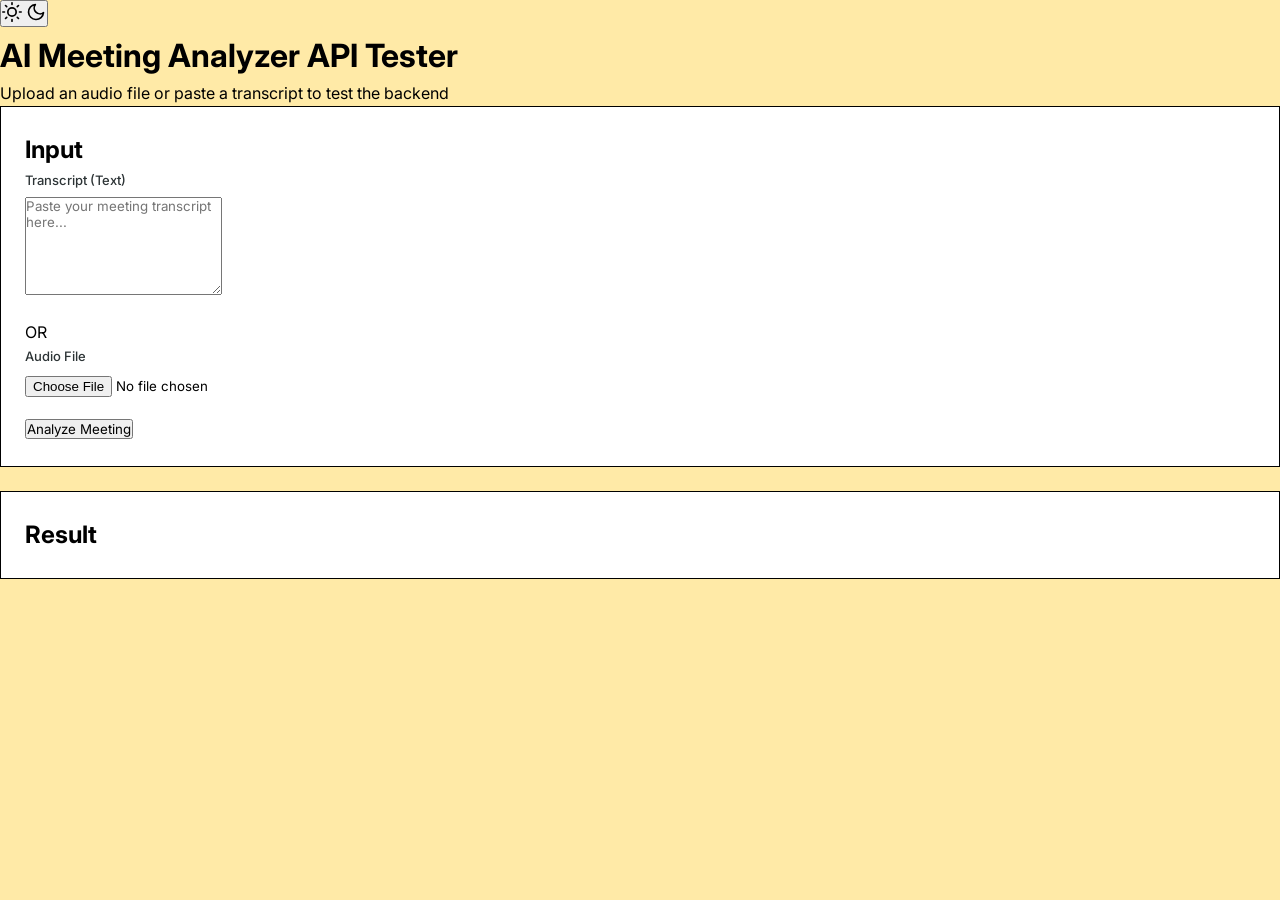
<file: frontend/index.html>
<!DOCTYPE html>
<html lang="en">
<head>
    <meta charset="UTF-8">
    <meta name="viewport" content="width=device-width, initial-scale=1.0">
    <title>Backend Tester - AI Meeting Analyzer</title>
    <link rel="stylesheet" href="style.css">
    <link href="https://fonts.googleapis.com/css2?family=Inter:wght@300;400;600;700&display=swap" rel="stylesheet">
</head>
<body>
    <div class="container">
        <button id="theme-toggle" class="theme-toggle-btn" aria-label="Toggle theme">
            <svg id="theme-toggle-light-icon" xmlns="http://www.w3.org/2000/svg" width="20" height="20" viewBox="0 0 24 24" fill="none" stroke="currentColor" stroke-width="2" stroke-linecap="round" stroke-linejoin="round"><circle cx="12" cy="12" r="5"></circle><line x1="12" y1="1" x2="12" y2="3"></line><line x1="12" y1="21" x2="12" y2="23"></line><line x1="4.22" y1="4.22" x2="5.64" y2="5.64"></line><line x1="18.36" y1="18.36" x2="19.78" y2="19.78"></line><line x1="1" y1="12" x2="3" y2="12"></line><line x1="21" y1="12" x2="23" y2="12"></line><line x1="4.22" y1="19.78" x2="5.64" y2="18.36"></line><line x1="18.36" y1="5.64" x2="19.78" y2="4.22"></line></svg>
            <svg id="theme-toggle-dark-icon" xmlns="http://www.w3.org/2000/svg" width="20" height="20" viewBox="0 0 24 24" fill="none" stroke="currentColor" stroke-width="2" stroke-linecap="round" stroke-linejoin="round"><path d="M21 12.79A9 9 0 1 1 11.21 3 7 7 0 0 0 21 12.79z"></path></svg>
        </button>
        <header>
            <h1>AI Meeting Analyzer API Tester</h1>
            <p>Upload an audio file or paste a transcript to test the backend</p>
        </header>
        
        <main>
            <div class="card input-section">
                <h2>Input</h2>
                <form id="analyze-form">
                    <div class="form-group">
                        <label for="transcript">Transcript (Text)</label>
                        <textarea id="transcript" name="transcript" rows="6" placeholder="Paste your meeting transcript here..."></textarea>
                    </div>
                    
                    <div class="divider"><span>OR</span></div>
                    
                    <div class="form-group">
                        <label for="audio">Audio File</label>
                        <input type="file" id="audio" name="audio" accept="audio/*">
                    </div>
                    
                    <button type="submit" class="btn-submit" id="submit-btn">
                        <span class="btn-text">Analyze Meeting</span>
                        <div class="loader" id="loader" style="display: none;"></div>
                    </button>
                </form>
            </div>

            <div class="card output-section" id="output-section">
                <h2>Result</h2>
                <div id="error-message" class="error-msg"></div>
                <div id="result-content" class="result-content hidden">
                    <div class="result-header">
                        <h3 id="res-title"></h3>
                        <span id="res-type" class="badge"></span>
                    </div>
                    
                    <div class="meta-info">
                        <div class="meta-item"><strong>Date:</strong> <span id="res-date"></span></div>
                        <div class="meta-item"><strong>Participants:</strong> <span id="res-participants"></span></div>
                    </div>

                    <div class="result-block">
                        <h4>Summary</h4>
                        <p id="res-summary"></p>
                    </div>

                    <div class="result-columns">
                        <div class="result-block">
                            <h4>Key Decisions</h4>
                            <ul id="res-decisions"></ul>
                        </div>
                        <div class="result-block">
                            <h4>Action Items</h4>
                            <ul id="res-action-items"></ul>
                        </div>
                        <div class="result-block">
                            <h4>Team Commitments</h4>
                            <ul id="res-commitments"></ul>
                        </div>
                    </div>
                    
                    <div class="result-block">
                        <h4>Transcript</h4>
                        <div class="transcript-box" id="res-transcript"></div>
                    </div>
                </div>
            </div>
        </main>
    </div>
    <script src="app.js"></script>
</body>
</html>
</file>
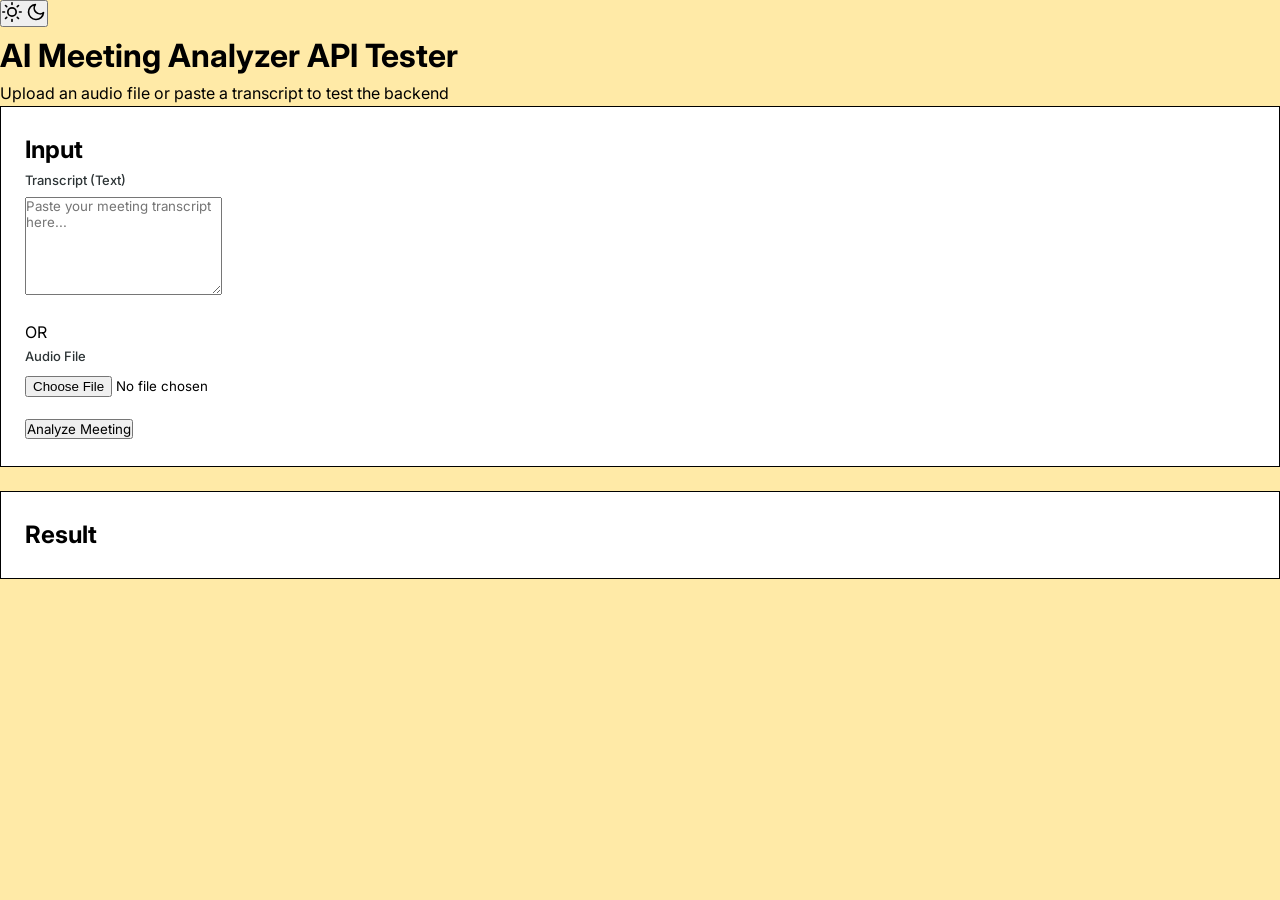
<file: frontend/dashboard.html>
<!DOCTYPE html>
<html lang="en">
<head>
    <meta charset="UTF-8">
    <meta name="viewport" content="width=device-width, initial-scale=1.0">
    <title>Dashboard — AI Meeting ActionFlow</title>
    <meta name="description" content="Upload a meeting recording or transcript to extract AI-powered action items and automatically assign tasks to your team.">
    <link rel="stylesheet" href="style.css">
    <link href="https://fonts.googleapis.com/css2?family=Inter:wght@400;500;600;700&display=swap" rel="stylesheet">
</head>
<body class="app-page">

    <!-- ─── Header ─────────────────────────────────────────────────────── -->
    <header class="app-header">
        <div class="header-inner">
            <a href="dashboard.html" class="header-logo">
                <div class="logo-badge">⚡</div>
                ActionFlow
            </a>
            <nav class="header-nav">
                <a href="dashboard.html" class="nav-link active" id="nav-dashboard">Dashboard</a>
                <a href="employees.html" class="nav-link" id="nav-team">Team</a>
            </nav>
            <div class="header-right">
                <div class="avatar" id="user-avatar" role="button" aria-label="Open user menu" tabindex="0"></div>
                <div class="dropdown" id="user-dropdown" role="menu">
                    <div class="dropdown-header">
                        <div class="name" id="dropdown-name"></div>
                        <div class="email" id="dropdown-email"></div>
                    </div>
                    <button class="dropdown-item" id="btn-tasks" role="menuitem">
                        📋 Assigned Tasks
                    </button>
                    <a href="employees.html" class="dropdown-item" role="menuitem">
                        👥 Manage Team
                    </a>
                    <button class="dropdown-item danger" id="btn-logout" role="menuitem">
                        ↩ Logout
                    </button>
                </div>
            </div>
        </div>
    </header>

    <!-- ─── Main ───────────────────────────────────────────────────────── -->
    <main class="app-main">

        <div class="page-header">
            <h1 class="page-title">Meeting Analyzer</h1>
            <p class="page-subtitle">Upload a recording or paste a transcript — AI will extract action items and email your team.</p>
        </div>

        <!-- Upload Card -->
        <div class="card">
            <div class="card-title">📤 Upload Meeting</div>

            <div class="upload-tabs" role="tablist">
                <button class="upload-tab active" data-tab="transcript" role="tab">📝 Transcript</button>
                <button class="upload-tab" data-tab="audio" role="tab">🎙️ Audio File</button>
            </div>

            <form id="analyze-form">
                <!-- Transcript Panel -->
                <div class="upload-panel active" id="panel-transcript">
                    <textarea
                        id="transcript"
                        class="textarea-input"
                        placeholder="Paste your meeting transcript here…&#10;&#10;Example:&#10;Alice: Let's review Q3 priorities.&#10;Bob: I'll handle the API integration by Friday.&#10;Alice: Great. Mark, can you update the docs?"
                    ></textarea>
                </div>

                <!-- Audio Panel -->
                <div class="upload-panel" id="panel-audio">
                    <div class="file-drop-zone" id="drop-zone">
                        <input type="file" id="audio" accept="audio/*,.mp3,.wav,.webm,.m4a,.ogg" aria-label="Upload audio file">
                        <div class="drop-icon">🎵</div>
                        <p class="drop-text"><strong>Click to upload</strong> or drag and drop</p>
                        <p class="drop-hint">MP3, WAV, WEBM, M4A, OGG — up to any size</p>
                        <p class="file-selected hidden" id="file-name"></p>
                    </div>
                </div>

                <div id="form-alert" class="alert alert-error mt-1"></div>

                <button type="submit" id="analyze-btn" class="btn btn-primary mt-1">
                    <span class="btn-text">⚡ Analyze Meeting</span>
                    <div class="spinner" id="analyze-spinner"></div>
                </button>
            </form>
        </div>

        <!-- Results Card (hidden until analysis returns) -->
        <div class="card result-card hidden" id="result-section">

            <div class="result-header">
                <div>
                    <div class="result-title" id="res-title"></div>
                    <div class="result-badges">
                        <span class="badge badge-primary" id="res-type"></span>
                        <span class="badge badge-muted" id="res-date"></span>
                    </div>
                </div>
            </div>

            <div class="result-meta" id="res-meta"></div>

            <div class="section-label">Summary</div>
            <div class="result-summary" id="res-summary"></div>

            <div class="result-grid" style="margin-top: 1.25rem;">
                <div>
                    <div class="section-label">Key Decisions</div>
                    <div id="res-decisions"></div>
                </div>
                <div>
                    <div class="section-label">Team Commitments</div>
                    <div id="res-commitments"></div>
                </div>
            </div>

            <div class="section-label" style="margin-top: 1.25rem;">Action Items</div>
            <div id="res-action-items"></div>

            <div class="section-label">Transcript</div>
            <div class="transcript-box" id="res-transcript"></div>

        </div>
    </main>

    <!-- ─── Tasks Drawer ────────────────────────────────────────────────── -->
    <div class="drawer-overlay" id="drawer-overlay" aria-hidden="true"></div>
    <aside class="drawer" id="tasks-drawer" aria-label="Assigned tasks panel">
        <div class="drawer-header">
            <span class="drawer-title">📋 Assigned Tasks</span>
            <button class="btn-icon" id="close-drawer" aria-label="Close panel">✕</button>
        </div>
        <div class="drawer-body" id="tasks-body"></div>
    </aside>

    <!-- Toast notification -->
    <div class="toast" id="toast" role="status" aria-live="polite"></div>

    <script src="auth.js"></script>
    <script src="dashboard.js"></script>
</body>
</html>
</file>
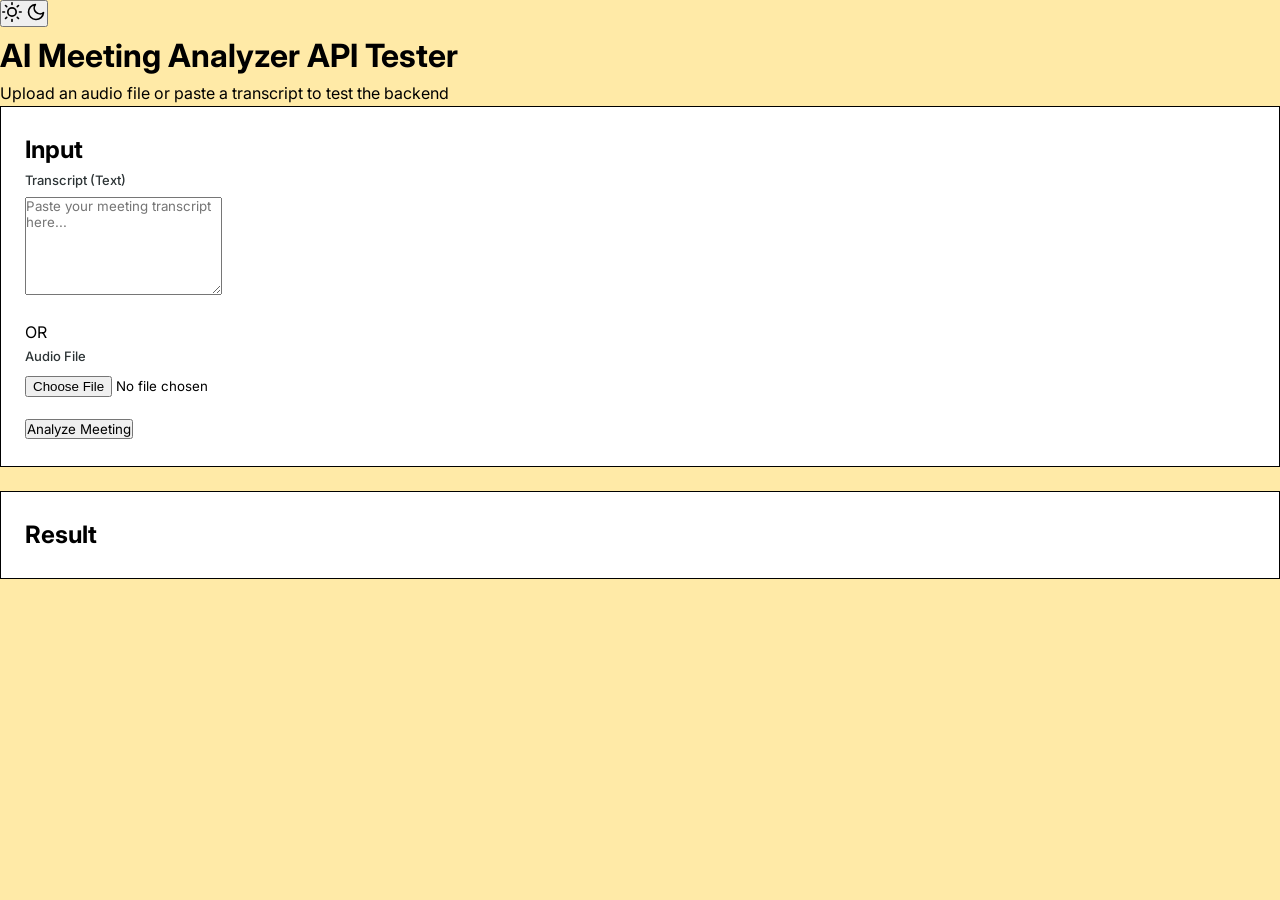
<file: frontend/employees.html>
<!DOCTYPE html>
<html lang="en">
<head>
    <meta charset="UTF-8">
    <meta name="viewport" content="width=device-width, initial-scale=1.0">
    <title>Team — AI Meeting ActionFlow</title>
    <meta name="description" content="Manage your team members. ActionFlow will automatically match them to meeting action items and send task emails.">
    <link rel="stylesheet" href="style.css">
    <link href="https://fonts.googleapis.com/css2?family=Inter:wght@400;500;600;700&display=swap" rel="stylesheet">
</head>
<body class="app-page">

    <!-- ─── Header ─────────────────────────────────────────────────────── -->
    <header class="app-header">
        <div class="header-inner">
            <a href="dashboard.html" class="header-logo">
                <div class="logo-badge">⚡</div>
                ActionFlow
            </a>
            <nav class="header-nav">
                <a href="dashboard.html" class="nav-link">Dashboard</a>
                <a href="employees.html" class="nav-link active">Team</a>
            </nav>
            <div class="header-right">
                <div class="avatar" id="user-avatar" role="button" aria-label="Open user menu" tabindex="0"></div>
                <div class="dropdown" id="user-dropdown" role="menu">
                    <div class="dropdown-header">
                        <div class="name" id="dropdown-name"></div>
                        <div class="email" id="dropdown-email"></div>
                    </div>
                    <a href="dashboard.html" class="dropdown-item" role="menuitem">
                        📊 Dashboard
                    </a>
                    <button class="dropdown-item danger" id="btn-logout" role="menuitem">
                        ↩ Logout
                    </button>
                </div>
            </div>
        </div>
    </header>

    <!-- ─── Main ───────────────────────────────────────────────────────── -->
    <main class="app-main">

        <div class="page-header">
            <h1 class="page-title">Team Management</h1>
            <p class="page-subtitle">Add your team members — ActionFlow will match their names in meeting transcripts and email them automatically.</p>
        </div>

        <div class="employee-layout">

            <!-- Add Employee Form -->
            <div class="card" style="margin-bottom: 0;">
                <div class="card-title">➕ Add Team Member</div>
                <form id="add-form">
                    <div class="form-group">
                        <label for="emp-name">Full Name</label>
                        <input type="text" id="emp-name" class="form-input" placeholder="John Doe" autocomplete="off" required>
                    </div>
                    <div class="form-group">
                        <label for="emp-email">Email Address</label>
                        <input type="email" id="emp-email" class="form-input" placeholder="john@company.com" autocomplete="off" required>
                    </div>
                    <div id="add-alert" class="alert"></div>
                    <button type="submit" id="add-btn" class="btn btn-primary">
                        <span class="btn-text">Add Member</span>
                        <div class="spinner" id="add-spinner"></div>
                    </button>
                </form>
            </div>

            <!-- Employee List -->
            <div class="card" style="margin-bottom: 0;">
                <div class="card-title">
                    👥 Your Team
                    <span class="badge badge-muted" id="emp-count" style="margin-left: auto;">0 members</span>
                </div>
                <div id="employee-list">
                    <div class="empty-state">
                        <div class="empty-icon">👤</div>
                        <p>No team members yet.</p>
                    </div>
                </div>
            </div>

        </div>
    </main>

    <!-- Toast -->
    <div class="toast" id="toast" role="status" aria-live="polite"></div>

    <script src="auth.js"></script>
    <script src="employees.js"></script>
</body>
</html>
</file>
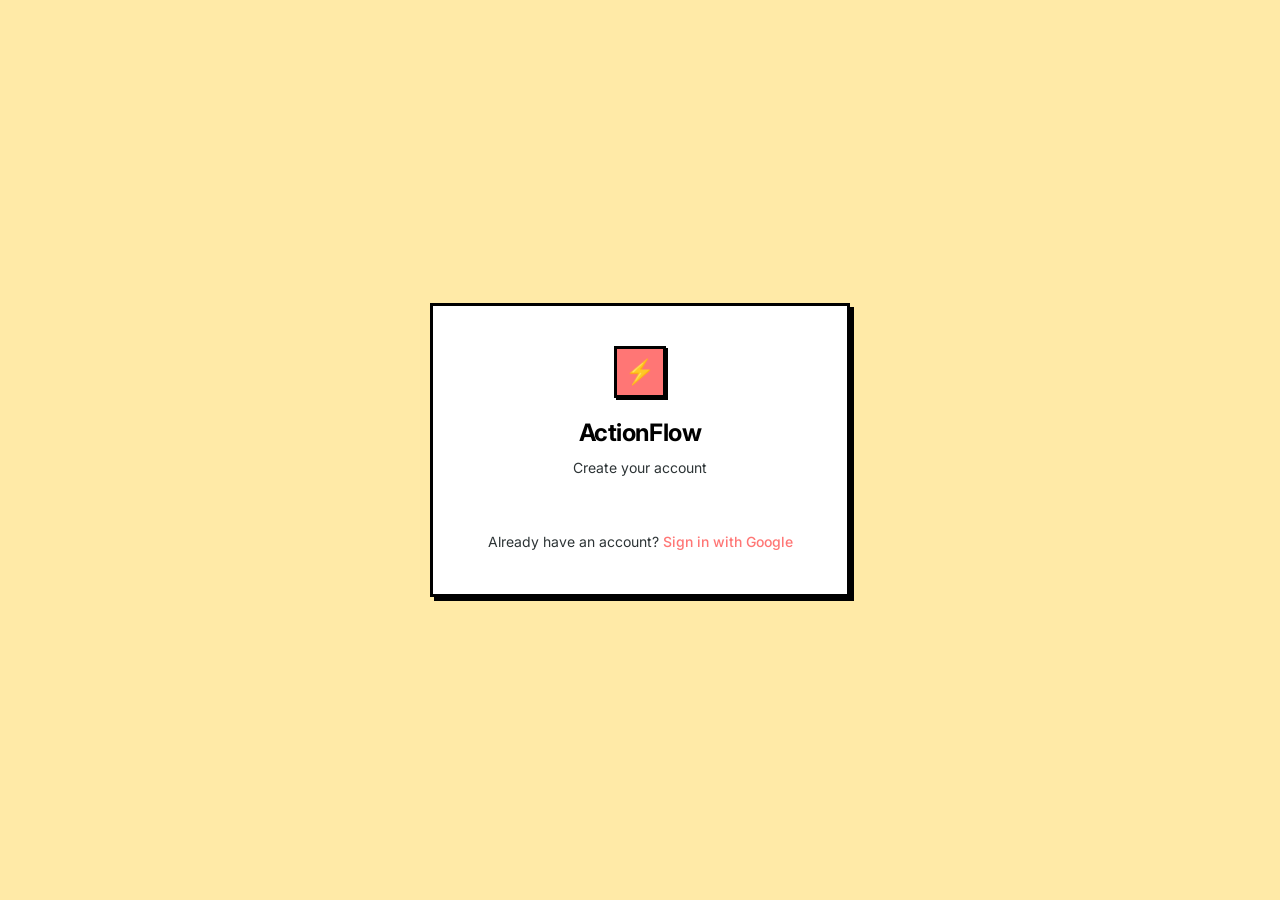
<file: frontend/signup.html>
<!DOCTYPE html>
<html lang="en">
<head>
    <meta charset="UTF-8">
    <meta name="viewport" content="width=device-width, initial-scale=1.0">
    <title>Sign Up — AI Meeting ActionFlow</title>
    <meta name="description" content="Create your AI Meeting ActionFlow account.">
    <link rel="stylesheet" href="style.css">
    <link href="https://fonts.googleapis.com/css2?family=Inter:wght@400;500;600;700&display=swap" rel="stylesheet">
    <!-- Google Identity Services -->
    <script src="https://accounts.google.com/gsi/client" async defer></script>
</head>
<body class="auth-page">

    <div class="auth-card">
        <div class="auth-logo">
            <div class="logo-icon">⚡</div>
            <h1>ActionFlow</h1>
            <p>Create your account</p>
        </div>

        <div id="alert" class="alert"></div>

        <!-- Google Sign-In button -->
        <div id="g_id_onload"
             data-client_id="972823074196-qoslhjrboldnhdfb85rmat8s46h47tni.apps.googleusercontent.com"
             data-callback="handleGoogleCredential"
             data-auto_prompt="false">
        </div>
        <div class="google-btn-wrapper">
            <div class="g_id_signin"
                 data-type="standard"
                 data-shape="rectangular"
                 data-theme="filled_black"
                 data-text="signup_with"
                 data-size="large"
                 data-logo_alignment="left"
                 data-width="320">
            </div>
        </div>

        <div class="auth-link">
            Already have an account? <a href="index.html">Sign in with Google</a>
        </div>
    </div>

    <script src="auth.js"></script>
    <script src="signup.js"></script>
</body>
</html>
</file>
<file: frontend/style.css>
/* ─── Design Tokens ──────────────────────────────────────────────────────── */
:root {
  --bg: #ffeaa7; /* Neobrutalism bright yellow */
  --surface: #ffffff;
  --surface-2: #f0f0f0;
  --border: #000000;
  --primary: #ff7675; /* Neobrutalism pink/red */
  --primary-hover: #ff5252;
  --primary-glow: transparent;
  --text: #000000;
  --text-muted: #2d3436;
  --text-faint: #636e72;
  --success: #55efc4;
  --error: #d63031;
  --warning: #fdcb6e;
  --radius: 0px;
  --radius-sm: 0px;
  --radius-full: 0px;
  --shadow: 4px 4px 0px #000000;
  --shadow-sm: 2px 2px 0px #000000;
  --transition: 0.1s ease;
}

/* ─── Reset ──────────────────────────────────────────────────────────────── */
*, *::before, *::after { box-sizing: border-box; margin: 0; padding: 0; }

body {
  font-family: 'Inter', -apple-system, BlinkMacSystemFont, sans-serif;
  background: var(--bg);
  color: var(--text);
  line-height: 1.6;
  min-height: 100vh;
  -webkit-font-smoothing: antialiased;
}

a { color: inherit; }
button { font-family: inherit; }
input, textarea { font-family: inherit; }

/* ─── Auth Pages ─────────────────────────────────────────────────────────── */
.auth-page {
  min-height: 100vh;
  display: flex;
  align-items: center;
  justify-content: center;
  padding: 1.5rem;
  background: var(--bg);
}

.auth-card {
  width: 100%;
  max-width: 420px;
  background: var(--surface);
  border: 3px solid var(--border);
  border-radius: var(--radius);
  padding: 2.5rem;
  box-shadow: var(--shadow);
}

.auth-logo {
  text-align: center;
  margin-bottom: 2rem;
}

.logo-icon {
  width: 52px;
  height: 52px;
  background: var(--primary);
  border: 3px solid var(--border);
  border-radius: var(--radius-sm);
  display: flex;
  align-items: center;
  justify-content: center;
  margin: 0 auto 1rem;
  font-size: 1.5rem;
  box-shadow: var(--shadow-sm);
}

.auth-logo h1 {
  font-size: 1.5rem;
  font-weight: 700;
  color: var(--text);
  margin-bottom: 0.25rem;
  letter-spacing: -0.02em;
}

.auth-logo p {
  color: var(--text-muted);
  font-size: 0.875rem;
}

/* ─── Form Elements ──────────────────────────────────────────────────────── */
.form-group { margin-bottom: 1.125rem; }

.form-group label {
  display: block;
  font-size: 0.8125rem;
  font-weight: 500;
  color: var(--text-muted);
  margin-bottom: 0.375rem;
}

.form-input {
  width: 100%;
  padding: 0.625rem 0.875rem;
  background: var(--bg);
  border: 3px solid var(--border);
  border-radius: var(--radius-sm);
  color: var(--text);
  font-size: 0.9375rem;
  transition: all var(--transition);
  outline: none;
}

.form-input:focus {
  border-color: var(--border);
  box-shadow: 4px 4px 0px var(--primary);
  transform: translate(-2px, -2px);
}

.form-input::placeholder { color: var(--text-faint); }

/* ─── Buttons ────────────────────────────────────────────────────────────── */
.btn {
  display: inline-flex;
  align-items: center;
  justify-content: center;
  gap: 0.5rem;
  padding: 0.625rem 1.125rem;
  border: 3px solid var(--border);
  border-radius: var(--radius-sm);
  font-size: 0.875rem;
  font-weight: 700;
  cursor: pointer;
  transition: all var(--transition);
  text-decoration: none;
  white-space: nowrap;
  box-shadow: var(--shadow-sm);
}

.btn-primary {
  background: var(--primary);
  color: #000000;
  width: 100%;
  padding: 0.75rem;
  font-size: 0.9375rem;
}

.btn-primary:hover:not(:disabled) {
  background: var(--primary-hover);
  transform: translate(-2px, -2px);
  box-shadow: 4px 4px 0px var(--border);
}

.btn-primary:active:not(:disabled) { transform: translateY(0); }
.btn-primary:disabled { opacity: 0.55; cursor: not-allowed; }

.btn-secondary {
  background: var(--surface-2);
  color: var(--text-muted);
  border: 1px solid var(--border);
}
.btn-secondary:hover { background: var(--border); color: var(--text); }

.btn-danger {
  background: rgba(239, 68, 68, 0.08);
  color: var(--error);
  border: 1px solid rgba(239, 68, 68, 0.2);
}
.btn-danger:hover { background: rgba(239, 68, 68, 0.18); }

.btn-success {
  background: rgba(16, 185, 129, 0.08);
  color: var(--success);
  border: 1px solid rgba(16, 185, 129, 0.2);
}
.btn-success:hover { background: rgba(16, 185, 129, 0.18); }

.btn-sm { padding: 0.375rem 0.75rem; font-size: 0.8125rem; }

.btn-icon {
  display: inline-flex;
  align-items: center;
  justify-content: center;
  width: 32px;
  height: 32px;
  background: transparent;
  border: none;
  border-radius: var(--radius-sm);
  color: var(--text-muted);
  cursor: pointer;
  transition: all var(--transition);
  font-size: 1rem;
}
.btn-icon:hover { background: var(--surface-2); color: var(--text); }

/* ─── Alerts & Toasts ────────────────────────────────────────────────────── */
.alert {
  padding: 0.75rem 1rem;
  border-radius: var(--radius-sm);
  font-size: 0.875rem;
  margin-bottom: 1rem;
  display: none;
}
.alert.show { display: block; }

.alert-error {
  background: rgba(239, 68, 68, 0.08);
  border: 1px solid rgba(239, 68, 68, 0.25);
  color: #fca5a5;
}

.alert-success {
  background: rgba(16, 185, 129, 0.08);
  border: 1px solid rgba(16, 185, 129, 0.25);
  color: #6ee7b7;
}

.toast {
  position: fixed;
  bottom: 1.5rem;
  right: 1.5rem;
  background: var(--surface);
  border: 1px solid var(--border);
  border-radius: var(--radius-sm);
  padding: 0.875rem 1.25rem;
  font-size: 0.875rem;
  box-shadow: var(--shadow);
  z-index: 9999;
  transform: translateY(80px);
  opacity: 0;
  transition: all 0.28s cubic-bezier(0.34, 1.56, 0.64, 1);
  max-width: 340px;
}
.toast.show { transform: translateY(0); opacity: 1; }
.toast.success { border-left: 3px solid var(--success); }
.toast.error   { border-left: 3px solid var(--error); }

/* ─── Spinner ────────────────────────────────────────────────────────────── */
.spinner {
  width: 16px;
  height: 16px;
  border: 2px solid rgba(255, 255, 255, 0.3);
  border-top-color: white;
  border-radius: 50%;
  animation: spin 0.65s linear infinite;
  display: none;
  flex-shrink: 0;
}
@keyframes spin { to { transform: rotate(360deg); } }

/* ─── Auth link ──────────────────────────────────────────────────────────── */
.auth-link {
  text-align: center;
  margin-top: 1.5rem;
  font-size: 0.875rem;
  color: var(--text-muted);
}
.auth-link a {
  color: var(--primary);
  text-decoration: none;
  font-weight: 500;
}
.auth-link a:hover { text-decoration: underline; }

/* ─── App Shell ──────────────────────────────────────────────────────────── */
.app-page { min-height: 100vh; display: flex; flex-direction: column; }

/* Header */
.app-header {
  position: sticky;
  top: 0;
  z-index: 100;
  height: 58px;
  display: flex;
  align-items: center;
  padding: 0 1.5rem;
  background: rgba(15, 23, 42, 0.85);
  backdrop-filter: blur(14px);
  -webkit-backdrop-filter: blur(14px);
  border-bottom: 1px solid var(--border);
}

.header-inner {
  max-width: 980px;
  width: 100%;
  margin: 0 auto;
  display: flex;
  align-items: center;
  gap: 0.75rem;
}

.header-logo {
  display: flex;
  align-items: center;
  gap: 0.5rem;
  text-decoration: none;
  color: var(--text);
  font-weight: 700;
  font-size: 1rem;
  letter-spacing: -0.02em;
}

.logo-badge {
  width: 28px;
  height: 28px;
  background: linear-gradient(135deg, var(--primary), #818cf8);
  border-radius: 6px;
  display: flex;
  align-items: center;
  justify-content: center;
  font-size: 0.875rem;
  flex-shrink: 0;
}

.header-nav {
  display: flex;
  align-items: center;
  gap: 0.25rem;
  margin-left: 1.25rem;
}

.nav-link {
  padding: 0.375rem 0.75rem;
  border-radius: var(--radius-sm);
  text-decoration: none;
  font-size: 0.875rem;
  font-weight: 500;
  color: var(--text-muted);
  transition: all var(--transition);
}
.nav-link:hover { background: var(--surface); color: var(--text); }
.nav-link.active { background: var(--surface); color: var(--text); }

.header-right {
  margin-left: auto;
  position: relative;
}

/* Avatar */
.avatar {
  width: 34px;
  height: 34px;
  border-radius: 50%;
  background: linear-gradient(135deg, var(--primary), #818cf8);
  display: flex;
  align-items: center;
  justify-content: center;
  font-size: 0.8125rem;
  font-weight: 700;
  color: white;
  cursor: pointer;
  border: 2px solid transparent;
  transition: border-color var(--transition);
  overflow: hidden;
  user-select: none;
}
.avatar:hover { border-color: var(--primary); }
.avatar img { width: 100%; height: 100%; object-fit: cover; border-radius: 50%; }

/* Dropdown */
.dropdown {
  position: absolute;
  right: 0;
  top: calc(100% + 10px);
  background: var(--surface);
  border: 1px solid var(--border);
  border-radius: var(--radius-sm);
  min-width: 210px;
  box-shadow: var(--shadow);
  z-index: 200;
  opacity: 0;
  transform: translateY(-6px) scale(0.97);
  pointer-events: none;
  transition: all 0.15s ease;
  transform-origin: top right;
}
.dropdown.open { opacity: 1; transform: translateY(0) scale(1); pointer-events: all; }

.dropdown-header {
  padding: 0.875rem 1rem;
  border-bottom: 1px solid var(--border);
}
.dropdown-header .name { font-weight: 600; font-size: 0.9375rem; }
.dropdown-header .email { font-size: 0.75rem; color: var(--text-muted); margin-top: 0.125rem; overflow: hidden; text-overflow: ellipsis; white-space: nowrap; }

.dropdown-item {
  display: flex;
  align-items: center;
  gap: 0.625rem;
  padding: 0.625rem 1rem;
  cursor: pointer;
  font-size: 0.875rem;
  color: var(--text-muted);
  transition: all var(--transition);
  border: none;
  background: none;
  width: 100%;
  text-align: left;
  text-decoration: none;
}
.dropdown-item:hover { background: var(--surface-2); color: var(--text); }
.dropdown-item.danger { color: var(--error); }
.dropdown-item.danger:hover { background: rgba(239, 68, 68, 0.08); }
.dropdown-item:last-child { border-radius: 0 0 var(--radius-sm) var(--radius-sm); }

/* Main content */
.app-main {
  flex: 1;
  max-width: 980px;
  width: 100%;
  margin: 0 auto;
  padding: 2rem 1.5rem;
}

.page-header { margin-bottom: 1.75rem; }
.page-title { font-size: 1.5rem; font-weight: 700; letter-spacing: -0.025em; color: var(--text); margin-bottom: 0.25rem; }
.page-subtitle { color: var(--text-muted); font-size: 0.875rem; }

/* ─── Cards ──────────────────────────────────────────────────────────────── */
.card {
  background: var(--surface);
  border: 1px solid var(--border);
  border-radius: var(--radius);
  padding: 1.5rem;
  margin-bottom: 1.5rem;
}

.card-title {
  font-size: 0.9375rem;
  font-weight: 600;
  color: var(--text);
  margin-bottom: 1.25rem;
  display: flex;
  align-items: center;
  gap: 0.5rem;
}

/* ─── Upload Section ─────────────────────────────────────────────────────── */
.upload-tabs {
  display: flex;
  gap: 0.25rem;
  margin-bottom: 1.25rem;
  background: var(--bg);
  padding: 0.25rem;
  border-radius: var(--radius-sm);
  border: 1px solid var(--border);
}

.upload-tab {
  flex: 1;
  padding: 0.5rem;
  border: none;
  border-radius: 6px;
  background: transparent;
  color: var(--text-muted);
  font-size: 0.8125rem;
  font-weight: 500;
  cursor: pointer;
  transition: all var(--transition);
}
.upload-tab:hover { color: var(--text); }
.upload-tab.active { background: var(--surface); color: var(--text); box-shadow: var(--shadow-sm); }

.upload-panel { display: none; }
.upload-panel.active { display: block; }

.textarea-input {
  width: 100%;
  min-height: 150px;
  padding: 0.875rem;
  background: var(--bg);
  border: 1px solid var(--border);
  border-radius: var(--radius-sm);
  color: var(--text);
  font-size: 0.9rem;
  resize: vertical;
  outline: none;
  transition: border-color var(--transition);
  line-height: 1.65;
}
.textarea-input:focus { border-color: var(--primary); box-shadow: 0 0 0 3px var(--primary-glow); }
.textarea-input::placeholder { color: var(--text-faint); }

.file-drop-zone {
  border: 2px dashed var(--border);
  border-radius: var(--radius-sm);
  padding: 2.25rem;
  text-align: center;
  cursor: pointer;
  transition: all var(--transition);
  position: relative;
}
.file-drop-zone:hover, .file-drop-zone.drag-over {
  border-color: var(--primary);
  background: var(--primary-glow);
}
.file-drop-zone input[type="file"] {
  position: absolute;
  inset: 0;
  opacity: 0;
  cursor: pointer;
  width: 100%;
  height: 100%;
}
.drop-icon { font-size: 2.25rem; margin-bottom: 0.875rem; }
.drop-text { color: var(--text-muted); font-size: 0.875rem; }
.drop-text strong { color: var(--primary); }
.drop-hint { color: var(--text-faint); font-size: 0.75rem; margin-top: 0.375rem; }
.file-selected { color: var(--success); font-size: 0.875rem; margin-top: 0.625rem; font-weight: 500; }

/* ─── Badges ─────────────────────────────────────────────────────────────── */
.badge {
  display: inline-flex;
  align-items: center;
  gap: 0.25rem;
  padding: 0.2rem 0.625rem;
  border-radius: var(--radius-full);
  font-size: 0.75rem;
  font-weight: 600;
}
.badge-primary { background: rgba(99,102,241,0.12); color: #a5b4fc; }
.badge-success { background: rgba(16,185,129,0.12); color: #6ee7b7; }
.badge-warning { background: rgba(245,158,11,0.12); color: #fcd34d; }
.badge-error   { background: rgba(239,68,68,0.12);  color: #fca5a5; }
.badge-muted   { background: var(--surface-2); color: var(--text-muted); }

/* ─── Results ────────────────────────────────────────────────────────────── */
.result-card { animation: fadeUp 0.38s ease; }

@keyframes fadeUp {
  from { opacity: 0; transform: translateY(14px); }
  to   { opacity: 1; transform: translateY(0); }
}

.result-header {
  display: flex;
  align-items: flex-start;
  justify-content: space-between;
  gap: 1rem;
  margin-bottom: 1rem;
  padding-bottom: 1rem;
  border-bottom: 1px solid var(--border);
  flex-wrap: wrap;
}

.result-title {
  font-size: 1.25rem;
  font-weight: 700;
  letter-spacing: -0.02em;
}

.result-badges { display: flex; gap: 0.5rem; flex-wrap: wrap; margin-top: 0.5rem; }

.result-meta {
  display: flex;
  flex-wrap: wrap;
  gap: 0.625rem;
  margin-bottom: 1.25rem;
}

.meta-item {
  display: flex;
  align-items: center;
  gap: 0.375rem;
  font-size: 0.8125rem;
  color: var(--text-muted);
  background: var(--surface-2);
  padding: 0.375rem 0.75rem;
  border-radius: var(--radius-full);
}

.section-label {
  font-size: 0.6875rem;
  font-weight: 700;
  text-transform: uppercase;
  letter-spacing: 0.08em;
  color: var(--text-faint);
  margin-bottom: 0.625rem;
  margin-top: 1.25rem;
}

.result-summary {
  color: var(--text-muted);
  font-size: 0.9375rem;
  line-height: 1.75;
  padding: 1rem;
  background: var(--surface-2);
  border-radius: var(--radius-sm);
  border-left: 3px solid var(--primary);
}

.result-grid {
  display: grid;
  grid-template-columns: repeat(auto-fit, minmax(200px, 1fr));
  gap: 1rem;
}

.list-item {
  padding: 0.625rem 0.75rem;
  background: var(--surface-2);
  border-radius: var(--radius-sm);
  margin-bottom: 0.5rem;
  font-size: 0.875rem;
  color: var(--text);
}

.action-item-card {
  padding: 1rem;
  background: var(--surface-2);
  border-radius: var(--radius-sm);
  margin-bottom: 0.625rem;
  border-left: 3px solid var(--primary);
  transition: transform var(--transition);
}
.action-item-card:hover { transform: translateX(2px); }
.action-task { font-weight: 600; margin-bottom: 0.5rem; font-size: 0.9375rem; }
.action-meta { display: flex; flex-wrap: wrap; gap: 0.5rem; }

.transcript-box {
  background: var(--bg);
  border: 1px solid var(--border);
  border-radius: var(--radius-sm);
  padding: 1rem;
  max-height: 180px;
  overflow-y: auto;
  font-size: 0.8125rem;
  color: var(--text-muted);
  white-space: pre-wrap;
  line-height: 1.65;
}

/* ─── Tasks Drawer ───────────────────────────────────────────────────────── */
.drawer-overlay {
  position: fixed;
  inset: 0;
  background: rgba(0, 0, 0, 0.55);
  z-index: 300;
  opacity: 0;
  pointer-events: none;
  transition: opacity 0.25s ease;
}
.drawer-overlay.open { opacity: 1; pointer-events: all; }

.drawer {
  position: fixed;
  top: 0;
  right: 0;
  bottom: 0;
  width: 440px;
  max-width: 100vw;
  background: var(--surface);
  border-left: 1px solid var(--border);
  z-index: 400;
  display: flex;
  flex-direction: column;
  transform: translateX(100%);
  transition: transform 0.28s cubic-bezier(0.4, 0, 0.2, 1);
  box-shadow: -8px 0 32px rgba(0, 0, 0, 0.4);
}
.drawer.open { transform: translateX(0); }

.drawer-header {
  padding: 1.125rem 1.25rem;
  border-bottom: 1px solid var(--border);
  display: flex;
  align-items: center;
  justify-content: space-between;
  flex-shrink: 0;
}
.drawer-title { font-weight: 600; font-size: 0.9375rem; }

.drawer-body { flex: 1; overflow-y: auto; padding: 1.125rem; }

/* Task card in drawer */
.task-card {
  background: var(--surface-2);
  border: 1px solid var(--border);
  border-radius: var(--radius-sm);
  padding: 1rem;
  margin-bottom: 0.875rem;
  transition: border-color var(--transition);
}
.task-card:hover { border-color: rgba(99, 102, 241, 0.4); }

.task-card-header {
  display: flex;
  align-items: flex-start;
  justify-content: space-between;
  gap: 0.5rem;
  margin-bottom: 0.5rem;
}

.task-card-title { font-weight: 600; font-size: 0.9375rem; flex: 1; }
.task-card-date { font-size: 0.75rem; color: var(--text-faint); margin-bottom: 0.625rem; }

.task-action-preview {
  font-size: 0.8125rem;
  color: var(--text-muted);
  white-space: pre-wrap;
  line-height: 1.6;
  padding: 0.625rem;
  background: var(--bg);
  border-radius: 6px;
  max-height: 110px;
  overflow-y: auto;
  margin-bottom: 0.75rem;
}

.task-card-actions { display: flex; gap: 0.5rem; }

/* ─── Empty State ────────────────────────────────────────────────────────── */
.empty-state {
  text-align: center;
  padding: 3rem 1.5rem;
  color: var(--text-muted);
}
.empty-icon { font-size: 2.5rem; margin-bottom: 0.875rem; }
.empty-state p { font-size: 0.9375rem; color: var(--text-faint); }

/* ─── Employees Page ─────────────────────────────────────────────────────── */
.employee-layout {
  display: grid;
  grid-template-columns: 340px 1fr;
  gap: 1.5rem;
  align-items: start;
}

.employee-item {
  display: flex;
  align-items: center;
  justify-content: space-between;
  padding: 0.875rem 1rem;
  background: var(--surface-2);
  border: 1px solid var(--border);
  border-radius: var(--radius-sm);
  margin-bottom: 0.5rem;
  transition: border-color var(--transition);
  gap: 1rem;
}
.employee-item:hover { border-color: rgba(99, 102, 241, 0.35); }

.emp-name { font-weight: 600; font-size: 0.9375rem; margin-bottom: 0.125rem; }
.emp-email { font-size: 0.8125rem; color: var(--text-muted); }
.emp-actions { display: flex; gap: 0.375rem; flex-shrink: 0; }

/* ─── Scrollbar ──────────────────────────────────────────────────────────── */
::-webkit-scrollbar { width: 6px; height: 6px; }
::-webkit-scrollbar-track { background: transparent; }
::-webkit-scrollbar-thumb { background: var(--border); border-radius: 3px; }
::-webkit-scrollbar-thumb:hover { background: var(--text-faint); }

/* ─── Utilities ──────────────────────────────────────────────────────────── */
.hidden { display: none !important; }
.mt-1 { margin-top: 1rem; }

/* ─── Responsive ─────────────────────────────────────────────────────────── */
@media (max-width: 700px) {
  .employee-layout { grid-template-columns: 1fr; }
  .drawer { width: 100%; }
  .result-grid { grid-template-columns: 1fr; }
  .app-main { padding: 1.25rem 1rem; }
  .auth-card { padding: 2rem 1.25rem; }
}

/* ─── Google Sign-In ─────────────────────────────────────────────────────── */
.google-btn-wrapper {
  display: flex;
  justify-content: center;
  margin-bottom: 1.25rem;
}

/* Override Google's iframe size to fill the card width */
.google-btn-wrapper iframe {
  width: 100% !important;
  max-width: 100% !important;
}

/* ─── Auth Divider ("or sign in with email") ─────────────────────────────── */
.auth-divider {
  display: flex;
  align-items: center;
  gap: 0.75rem;
  margin-bottom: 1.25rem;
  color: var(--text-faint);
  font-size: 0.8125rem;
}

.auth-divider::before,
.auth-divider::after {
  content: '';
  flex: 1;
  height: 1px;
  background: var(--border);
}

/* ─── Auth Link (sign up / sign in link at bottom) ───────────────────────── */
.auth-link {
  text-align: center;
  margin-top: 1.25rem;
  font-size: 0.875rem;
  color: var(--text-muted);
}

.auth-link a {
  color: var(--primary);
  text-decoration: none;
  font-weight: 500;
  transition: color var(--transition);
}

.auth-link a:hover { color: var(--primary-hover); text-decoration: underline; }
</file>
